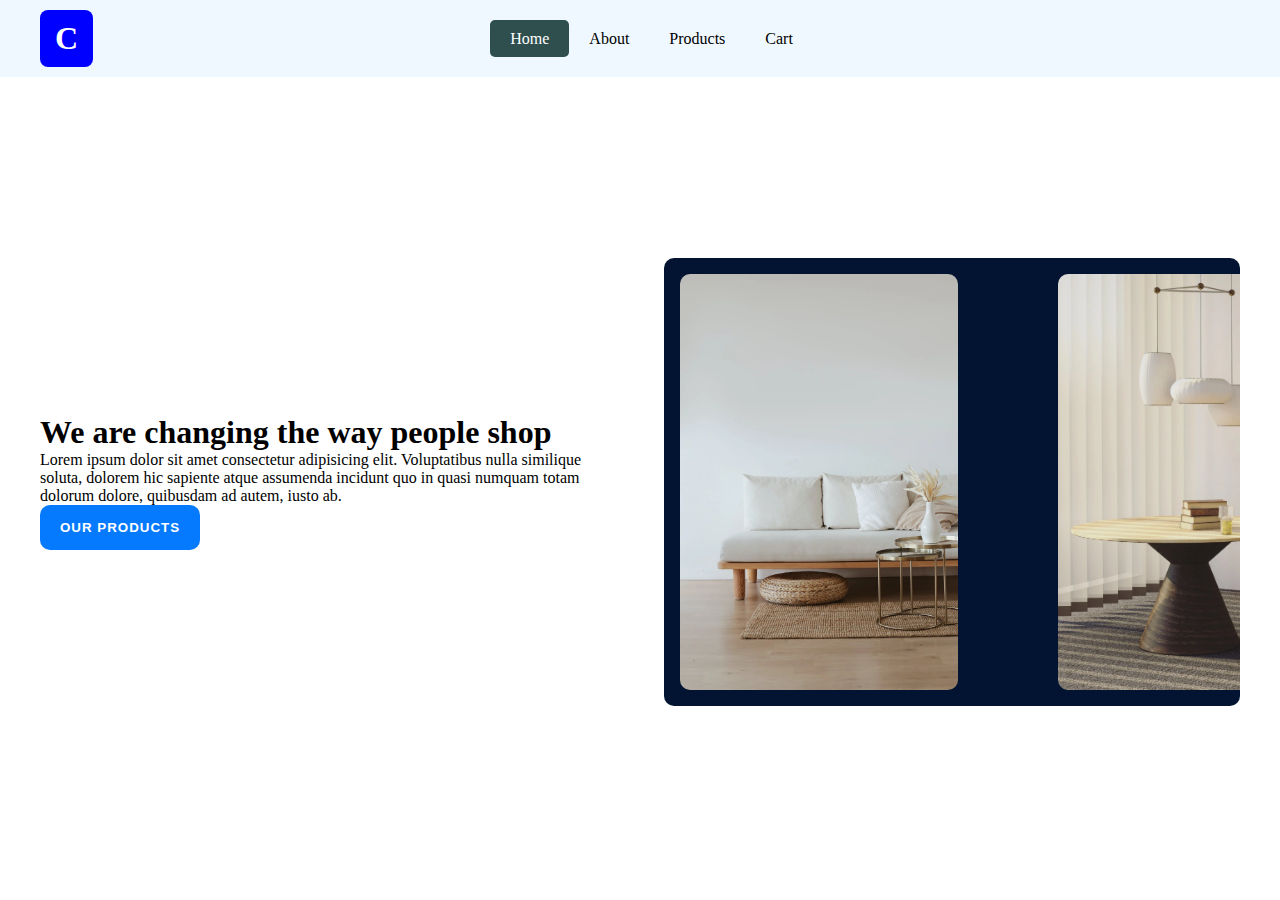
<file: index.html>
<!DOCTYPE html>
<html lang="en">

<head>
    <meta charset="UTF-8">
    <meta name="viewport" content="width=device-width, initial-scale=1.0">
    <title>Document</title>
    <link rel="stylesheet" href="./css/index.css">
    
    <link rel="stylesheet" href="https://cdnjs.cloudflare.com/ajax/libs/font-awesome/6.5.2/css/all.min.css"
        integrity="sha512-SnH5WK+bZxgPHs44uWIX+LLJAJ9/2PkPKZ5QiAj6Ta86w+fsb2TkcmfRyVX3pBnMFcV7oQPJkl9QevSCWr3W6A=="
        crossorigin="anonymous" referrerpolicy="no-referrer" />
</head>

<body>

    <header class="header bg-body-tertiary">
       <div class="container1 header__container1">
            <a href="#" class="logo">C</a>
            <nav class="nav">
                <ul class="nav-list">
                    <li class="nav-item active"><a href="#" class="nav-link ">Home</a></li>
                    <li class="nav-item"><a href="#" class="nav-link">About</a></li>
                    <li class="nav-item"><a href="#" class="nav-link">Products</a></li>
                    <li class="nav-item"><a href="#" class="nav-link">Cart</a></li>
                </ul>
            </nav>
            <div class="icons">
                <a href="#" class="moon">
                    <i class="fa-solid fa-moon"></i></a>
                <a href="#" class="chart">
                    <i class="fa-solid fa-cart-shopping"></i>
                </a>
            </div>
       </div>
    </header>

    <main class="main">
        <div class="hero">
            <div class="container1 hero__container1">
                <div class="hero__text">
                    <h1>We are changing the way people shop</h1>
                    <p>Lorem ipsum dolor sit amet consectetur adipisicing elit. Voluptatibus nulla similique soluta, dolorem hic sapiente atque assumenda incidunt quo in quasi numquam totam dolorum dolore, quibusdam ad autem, iusto ab.</p>
                    <button>our products</button>
                </div>
                <div class="hero__img">
                    <img src="./images/hero1-deae5a1f.webp" alt="hero1-deae5a1f.webp">
                    <img src="./images/hero2-2271e3ad.webp" alt="hero2-2271e3ad.webp">
                </div>
            </div>
        </div>
    </main>



    <script src="./js/index.js"></script>
</body>

</html>
</file>
<file: css/index.css>
*{
    margin: 0;
    padding: 0;
    list-style: none;
    text-decoration: none;
    box-sizing: border-box;
}


.header{
    background-color: aliceblue;
    padding: 10px 0px;
}

.container1{
    max-width: 1200px;
    width: 100%;
    margin: 0 auto;
}

.header__container1{
    display: flex;
    align-items: center;
    flex-wrap: wrap;
    justify-content: space-between;
    
}

.header__container1 .logo{
    /* border: 1px solid red; */
    padding: 10px 15px;
    font-size: 2em;
    border-radius: 8px;
    font-weight: 700;
    background-color: blue;
    color: white;
}

.nav-list{
    display: flex;
    flex-direction: row;
    flex-wrap: wrap;
    /* gap: 30px; */
}

.nav-item{
    /* border: 1px solid red; */
    padding: 10px 0px;
    border-radius: 5px;
}

.active a{
    background-color: darkslategray;
    color: white;
}

.nav-link{
    padding: 10px 20px;
    border-radius: 5px;
    color: black;
}

.nav-link:hover{
    background-color: rgb(155, 181, 203);
}

.icons{
    display: flex;
    gap: 30px;
}

.fa-moon, .fa-cart-shopping{
    font-size: 1.5em;
}

.hero__container1{
    min-height: 90vh;
    /* border: 1px solid red; */
    display: flex;
    flex-direction: row;
    justify-content: center;
    align-items: center;
    gap: 50px;
}

.hero__text{
    width: 50%;
    /* border: 1px solid red; */
}

.hero__img{
    overflow: hidden;
    width: 464px;
    background-color: hsl(217 92% 10% / 1);
    padding: 1rem;
    /* border: 1px solid red; */
    width: 50%;
    display: flex;
    flex-direction: row;
    align-items: center;
    border-radius: 10px;
}

.hero__img img{
    border-radius: 10px;
    height: 416px;
    width: 70%;
    
}



.hero__img img:last-child{
    transform: translateX(100px);
}

.hero__title{
    /* border: 1px solid red; */
    color: #394e6a;
    font-size: 4em;
    margin-bottom: 50px;
}

.hero__text__p{
    font-size: 20px;
    line-height: 30px;
    /* border: 1px solid red; */
    width: 100%;
    letter-spacing: 2px;
    margin-bottom: 30px;
}

.hero__text button{
    border: none;
    background-color: #057aff;
    padding: 15px 20px;
    text-transform: uppercase;
    color: white;
    border-radius: 10px;
    font-weight: 600;
    letter-spacing: 1px;
    cursor: pointer;

}

.hero__text button:hover{
    background-color: #025dc4;
}

.featuredProducts{
    /* border: 1px solid red; */
    margin-top: 10px;
    margin-bottom: 100px;
}

.featuredProducts__container{
    display: flex;
    flex-direction: column;
}

.featuredProducts__title{
    color: #394e6a;
    font-size: 2em;
    padding-bottom: 30px;
    border-bottom: 1px solid #323e4e5b;
    margin-bottom: 50px;
}

.products{
    /* border: 1px solid red; */
    display: flex;
    flex-direction: row;
    flex-wrap: wrap;
    justify-content: space-between;
    align-items: center;
    gap: 30px;
}

.product{
    width: 31%;
    height: auto;
    display: flex;
    flex-direction: column;
    align-items: center;
    padding: 10px;
    border-radius: 8px;
    /* border: 1px solid black; */
    box-shadow: 5px 3px 10px #a8a9abb4;
    cursor: pointer;
    transition: all 0.3s linear;
}

.product:hover{
    box-shadow: 5px 3px 10px #79797ad9;
}

.product img{
    width: 100%;
    margin-bottom: 40px;
    /* width: 319px; */
    height: 192px;
    border-radius: 8px;
}

.product__title{
    color: #394e6a;
    font-size: 1.5em;
    margin-bottom: 20px;
}

.product__price{
    color: #025dc4;
    margin-bottom: 30px;
}
</file>
